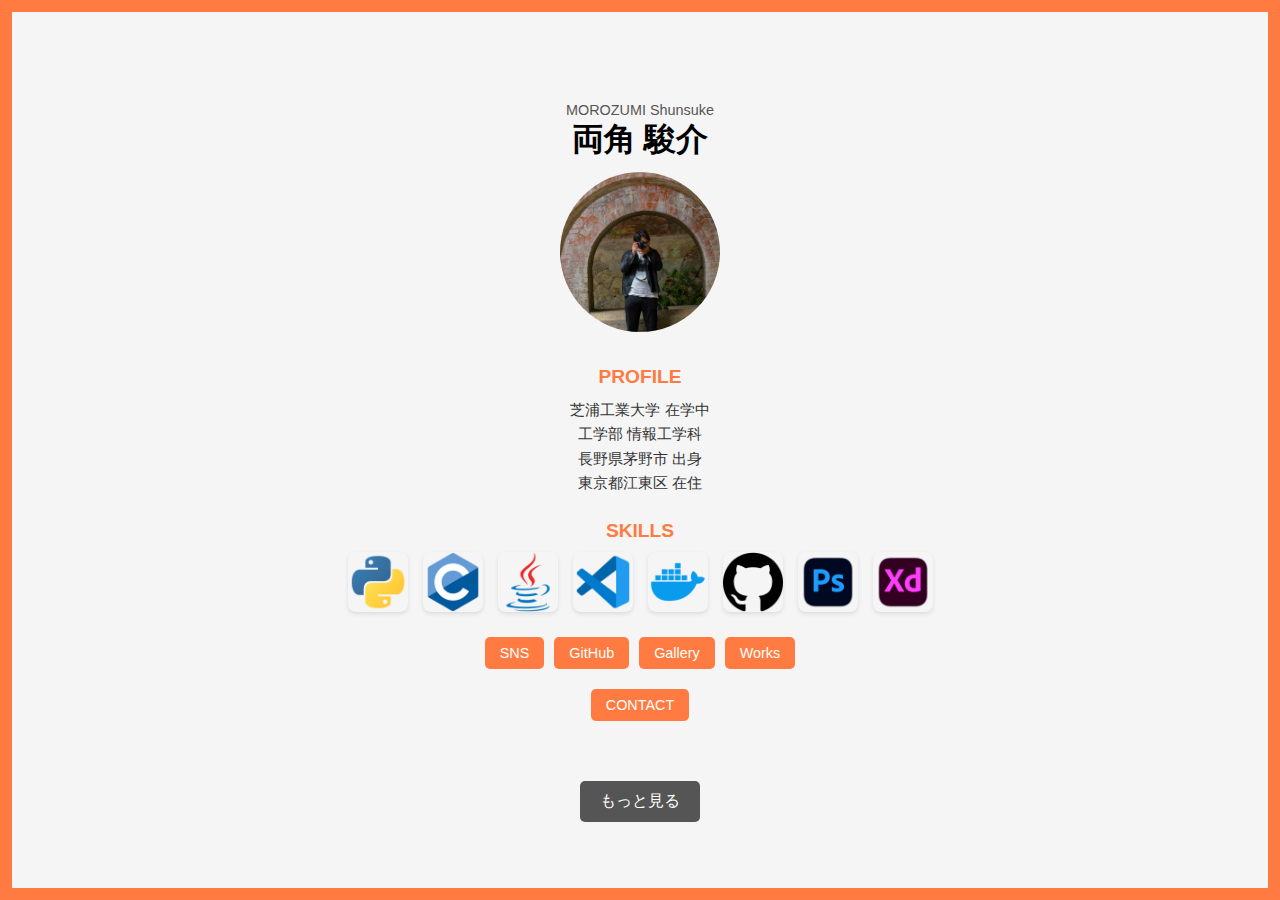
<file: index.html>
<!DOCTYPE html>
<html lang="ja">
<head>
    <meta charset="UTF-8" />
    <meta name="viewport" content="width=device-width, initial-scale=1.0"/>
    <title>ポートフォリオ</title>
    <link rel="icon" type="image/png" href="icons/favicon.png" />
    <link rel="stylesheet" href="css/index.css" />
</head>
<body>
    <div class="container">

        <!-- 中央揃え用のラッパー -->
        <div class="main-wrapper">
            <div id="main-content" class="main-content">
                <div class="name-block">
                    <div class="romaji">MOROZUMI Shunsuke</div>
                    <div class="name">両角 駿介</div>
                </div>

                <div class="icon-block">
                    <img src="icons/icon.jpg" alt="プロフィール画像" class="icon-img" />
                </div>

                <div class="introduction">
                    <div class="section-title">PROFILE</div>
                    <p class="intro-text">
                        芝浦工業大学 在学中<br>
                        工学部 情報工学科<br>
                        長野県茅野市 出身<br>
                        東京都江東区 在住<br>
                    </p>
                </div>

                <div class="skills-icons">
                    <div class="section-title">SKILLS</div>
                    <div class="skills-icon-row">
                        <img src="skills/python.png" alt="Python" />
                        <img src="skills/c.png" alt="C" />
                        <img src="skills/java.png" alt="Java" />
                        <img src="skills/vscode.png" alt="VSCode" />
                        <img src="skills/docker.png" alt="Excel" />
                        <img src="skills/github.png" alt="Github" />
                        <img src="skills/photoshop.png" alt="PhotoShop" />
                        <img src="skills/xd.png" alt="Adobe Xd" />
                    </div>
                </div>

                <div class="sns-buttons">
                    <a href="sns.html" class="sns-button">SNS</a>
                    <a href="https://github.com/Morosy" class="sns-button">GitHub</a>
                    <a href="gallery.html" class="sns-button">Gallery</a>
                    <a href="comingsoon.html" class="sns-button">Works</a>
                </div>

                <div class="contact-section">
                    <button id="contact-btn" class="contact-button">CONTACT</button>
                    <div id="email-address" class="email-address">al23092@shibaura-it.ac.jp</div>
                </div>

            </div>
        </div>


        <!-- もっと見るボタン -->
        <button id="see-more-btn" class="see-more-button">もっと見る</button>

        <!-- 追加情報 -->
        <div id="more-content">
            <div class="hobbies">
                <div class="section-title">趣味</div>
                <ul class="hobby-list">
                    <li>ドライブ</li>
                    <li>自転車</li>
                    <li>写真撮影</li>
                    <li>モータースポーツ観戦</li>
                </ul>
            </div>

            <div class="skills">
                <div class="skills-title">免許・資格</div>
                <table class="skills-table">
                    <thead>
                        <tr><th>取得年月</th><th>内容</th></tr>
                    </thead>
                    <tbody>
                        <tr><td>2022年02月</td><td>実用英語技能検定 2級 取得</td></tr>
                        <tr><td>2023年07月</td><td>普通自動車免許 取得</td></tr>
                    </tbody>
                </table>
            </div>

            <div class="career">
                <div class="section-title">経歴</div>
                <table class="content-table">
                    <thead>
                        <tr><th>期間</th><th>内容</th></tr>
                    </thead>
                    <tbody>
                        <tr><td>2020年03月</td><td>茅野市立永明中学校 卒業</td></tr>
                        <tr><td>2020年04月</td><td>長野県諏訪二葉高等学校 入学</td></tr>
                        <tr><td>2023年03月</td><td>長野県諏訪二葉高等学校 卒業</td></tr>
                        <tr><td>2023年04月</td><td>芝浦工業大学 入学</td></tr>
                    </tbody>
                </table>
            </div>

            <div class="experience">
                <div class="section-title">経験・スキル</div>
                <table class="content-table">
                    <thead>
                        <tr><th>期間</th><th>内容</th></tr>
                    </thead>
                    <tbody>
                        <tr><td>2021年07月 - 2022年07月</td><td>諏訪二葉高校 陸上競技部 部長</td></tr>
                        <tr><td>2024年09月</td><td>gPBL Data Science Competition with ITS (Indonesia) 参加 (機械学習&チーム開発)</td></tr>
                    </tbody>
                </table>
            </div>

            <div class="back-to-top-wrapper">
                <button class="back-to-top-button" onclick="scrollToTop()">トップへ戻る</button>
            </div>
            <div class="footer">
                <p>&copy; 2025 MOROZUMI Shunsuke. All rights reserved.</p>
            </div>
        </div>
    </div>

    <script src="js/index.js"></script>
</body>

</html>
</file>
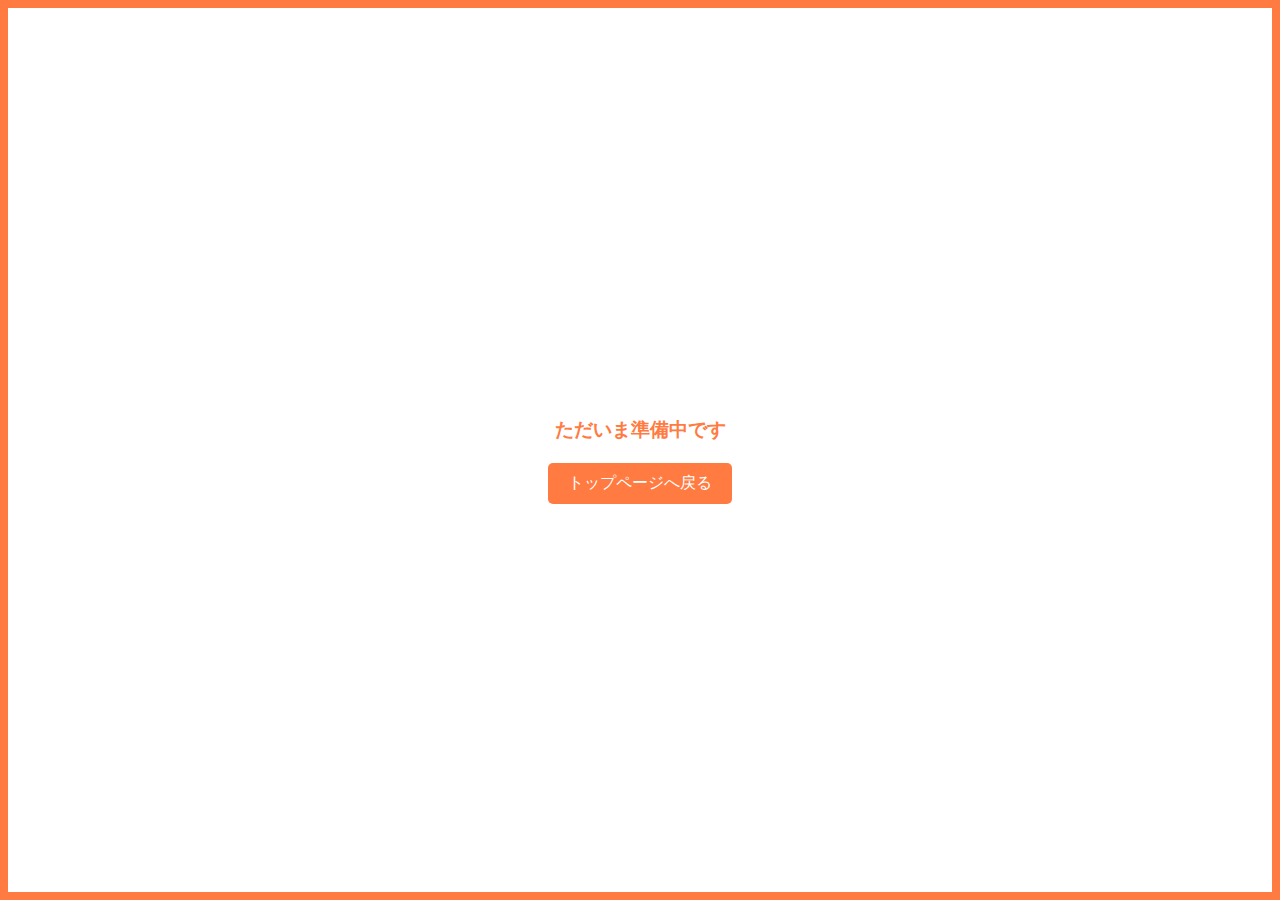
<file: comingsoon.html>
<!DOCTYPE html>
<html lang="ja">
<head>
    <meta charset="UTF-8" />
    <meta name="viewport" content="width=device-width, initial-scale=1.0" />
    <title>準備中</title>
    <link rel="stylesheet" href="css/comingsoon.css" />
</head>
<body>
    <div class="container">
        <div class="coming-soon-block">
            <div class="section-title">ただいま準備中です</div>
            <a href="index.html" class="back-home-button">トップページへ戻る</a>
        </div>
    </div>
</body>
</html>
</file>
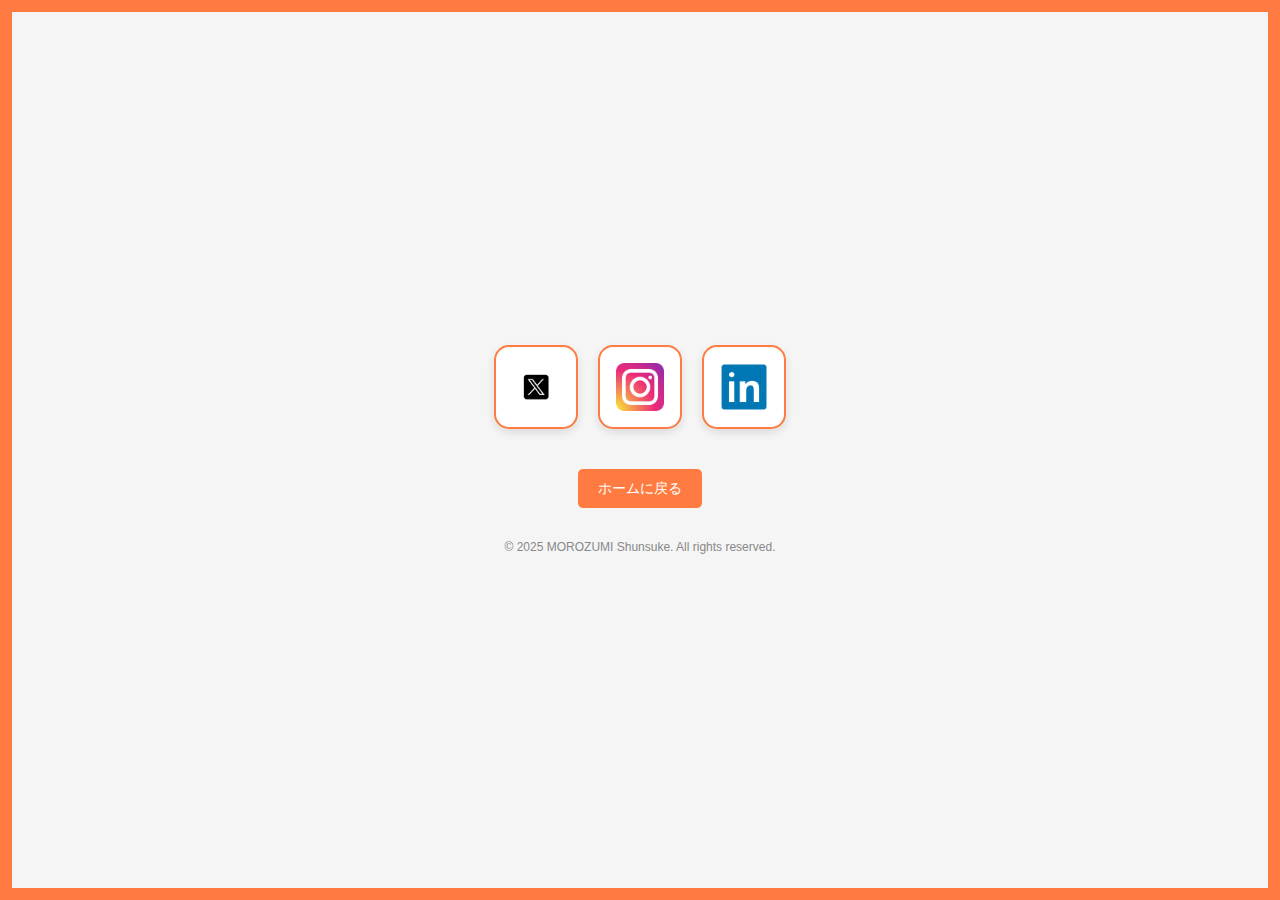
<file: sns.html>
<!DOCTYPE html>
<html lang="ja">
<head>
    <meta charset="UTF-8">
    <meta name="viewport" content="width=device-width, initial-scale=1.0" />
    <title>SNS</title>
    <link rel="icon" type="image/png" href="icons/favicon.png" />
    <link rel="stylesheet" href="css/sns.css" />
</head>
<body>
    <div class="container">
        <div class="sns-icon-grid">
            <a href="https://twitter.com/" target="_blank">
                <img src="sns/x.ico" alt="X">
            </a>
            <a href="https://instagram.com/" target="_blank">
                <img src="sns/instagram.ico" alt="Instagram">
            </a>
            <a href="https://www.linkedin.com/in/%E9%A7%BF%E4%BB%8B-%E4%B8%A1%E8%A7%92-247790362 " target="_blank">
                <img src="sns/linkedin.ico" alt="LinkedIn">
            </a>
            <!-- アイコンを追加するだけで中央揃えで並ぶ -->
        </div>
        <button class="home-button" onclick="location.href='index.html'">ホームに戻る</button>
        <div class="footer">
            <p>&copy; 2025 MOROZUMI Shunsuke. All rights reserved.</p>
        </div>
    </div>
</body>
</html>
</file>
<file: css/index.css>
* {
    box-sizing: border-box;
    margin: 0;
    padding: 0;
}

html, body {
    height: 100%;
    font-family: Arial, sans-serif;
    background-color: #f0f0f0;
    overflow-x: hidden;
}

.container {
    min-height: 100vh;
    width: 100vw;
    border: 12px solid #FF7B41;
    /* background-color: #fff; */
    background-color: #f5f5f5;
    display: flex;
    flex-direction: column;
    align-items: center;
}

/* 中央表示用のラッパー */
.main-wrapper {
    width: 100%;
    padding-top: 10vh; /* 上に少しスペース */
    padding-bottom: 20px;
}
.main-content {
    display: flex;
    flex-direction: column;
    align-items: center;
    text-align: center;
    width: 100%;
    max-width: 820px;
    margin: 0 auto;
}

/* 名前・アイコン */
.name-block {
    margin-bottom: 10px;
}
.romaji {
    font-size: 0.9em;
    color: #555;
}
.name {
    font-size: 2em;
    font-weight: bold;
}
.icon-block {
    margin-bottom: 30px;
}
.icon-img {
    width: 160px;
    max-width: 30vw;
    aspect-ratio: 1 / 1;
    border-radius: 50%;
    object-fit: cover;
}

/* セクション共通 */
.section-title, .skills-title {
    font-size: 1.2em;
    font-weight: bold;
    margin-bottom: 10px;
    color: #FF7B41;
}

.introduction, .hobbies, .skills, .career, .experience {
    width: 90%;
    max-width: 820px;
    margin: 0 auto 25px auto;
    text-align: center;
}
.intro-text {
    font-size: 0.95em;
    color: #333;
    line-height: 1.6;
}
.hobby-list {
    list-style: none;
    padding: 0;
    font-size: 0.95em;
    color: #333;
}
.hobby-list li {
    margin: 5px 0;
}

/* ボタン系 */
.sns-buttons {
    display: flex;
    justify-content: center;
    flex-wrap: wrap;
    gap: 10px;
    margin-bottom: 20px;
}
.sns-button {
    padding: 8px 15px;
    background-color: #FF7B41;
    color: white;
    text-decoration: none;
    border-radius: 5px;
    font-size: 0.9em;
    transition: background-color 0.3s;
}
.sns-button:hover {
    background-color: #E66A30;
}
.see-more-button {
    padding: 10px 20px;
    font-size: 1em;
    background-color: #555;
    color: white;
    border: none;
    border-radius: 5px;
    cursor: pointer;
    transition: background-color 0.3s;
    margin: 20px 0;
}
.see-more-button:hover {
    background-color: #333;
}
.back-to-top-wrapper {
    text-align: center;
    margin-top: 30px;
    margin-bottom: 40px;
}
.back-to-top-button {
    padding: 10px 20px;
    font-size: 0.95em;
    background-color: #FF7B41;
    color: white;
    border: none;
    border-radius: 5px;
    cursor: pointer;
    transition: background-color 0.3s;
}
.back-to-top-button:hover {
    background-color: #E66A30;
}

/* 表・資格・スキル */
.skills-table, .content-table {
    width: 100%;
    border-collapse: collapse;
    font-size: 0.8em;
}
.skills-table th, .content-table th,
.skills-table td, .content-table td {
    border: 1px solid #ccc;
    padding: 8px 10px;
    text-align: center;
    vertical-align: middle;
    white-space: normal;
}
.skills-table th, .content-table th {
    background-color: #FFA780;
    color: white;
}
.skills-table tr:nth-child(even) td,
.content-table tr:nth-child(even) td {
    background-color: #FFD3BF;
}
.skills-table tr:nth-child(odd) td,
.content-table tr:nth-child(odd) td {
    background-color: #fff;
}

/* 追加コンテンツの非表示制御 */
#more-content {
    display: none;
    width: 100%;
}
#more-content.visible {
    display: block;
}

.footer {
    text-align: center;
    font-size: 0.75em;
    color: #888;
    margin-bottom: 20px; /* 枠との余白 */
}

/* 1列目の幅を固定 */
.skills-table th:first-child,
.content-table th:first-child,
.skills-table td:first-child,
.content-table td:first-child {
    width: 180px;
    min-width: 180px;
    max-width: 220px;
    white-space: nowrap;
}

/* Skills アイコンセクション */
.skills-icons {
    width: 90%;
    max-width: 820px;
    margin: 0 auto 25px auto;
    text-align: center;
}
.skills-icon-row {
    display: flex;
    justify-content: center;
    gap: 15px;
    flex-wrap: wrap;
    margin-top: 10px;
}
.skills-icon-row img {
    width: 60px;
    height: 60px;
    object-fit: contain;
    border-radius: 8px;
    box-shadow: 0 2px 4px rgba(0,0,0,0.1);
}

.contact-section {
    text-align: center;
    margin-bottom: 20px;
}

.contact-button {
    padding: 8px 15px;
    background-color: #FF7B41;
    /* background-color: #30ACE6; */
    color: white;
    border: none;
    border-radius: 5px;
    font-size: 0.9em;
    cursor: pointer;
    transition: background-color 0.3s;
}

.contact-button:hover {
    background-color: #E66A30;
    /* background-color: #1E8CC3; */
}

.email-address {
    margin-top: 10px;
    font-size: 1.2em;
    color: #333;
    display: none;
    font-weight: bold;
    word-break: break-all;
}
.email-address.visible {
    display: block;
}



/* レスポンシブ対応 */
@media (max-width: 600px) {
    .name {
        font-size: 1.8em;
    }
    .icon-img {
        width: 120px;
    }
    .skills-table, .content-table {
        font-size: 0.75em;
    }
    .sns-button {
        padding: 6px 12px;
        font-size: 0.8em;
    }
    .see-more-button {
        padding: 8px 16px;
        font-size: 0.9em;
    }
}
</file>
<file: css/comingsoon.css>
/* comingsoon.css */

* {
    box-sizing: border-box;
    margin: 0;
    padding: 0;
}

html, body {
    height: 100%;
    font-family: Arial, sans-serif;
    background-color: #f0f0f0;
}

.container {
    min-height: 100vh;
    width: 100vw;
    border: 8px solid #FF7B41;
    background-color: #fff;
    display: flex;
    flex-direction: column;
    justify-content: center;
    align-items: center;
    padding: 40px;
    text-align: center;
}

.coming-soon-block {
    margin-top: 20px;
}

.section-title {
    font-size: 1.2em;
    font-weight: bold;
    color: #FF7B41;
    margin-bottom: 20px;
}

.back-home-button {
    display: inline-block;
    padding: 10px 20px;
    background-color: #FF7B41;
    color: white;
    border-radius: 5px;
    text-decoration: none;
    font-size: 1em;
    transition: background-color 0.3s ease;
}

.back-home-button:hover {
    background-color: #E66A30;
}
</file>
<file: css/sns.css>
html, body {
    margin: 0;
    padding: 0;
    height: 100%;
    font-family: Arial, sans-serif;
    background-color: #f5f5f5;
    overflow: auto; /* ← スクロール無効にしたい場合は hidden のままでOKだが、枠優先なら auto */
}

.container {
    min-height: 100vh;
    width: 100vw;
    border: 12px solid #FF7B41; /* オレンジの枠 */
    box-sizing: border-box; /* ← これが重要！ border込みでサイズ制御 */
    display: flex;
    flex-direction: column;
    align-items: center;
    justify-content: center;
    position: relative;
}


.sns-icon-grid {
    display: flex;
    flex-wrap: wrap;
    justify-content: center;
    align-items: center;
    gap: 20px;
    max-width: 90vw;
    padding: 20px;
}

.sns-icon-grid a {
    width: 80px;
    height: 80px;
    display: flex;
    align-items: center;
    justify-content: center;
    border-radius: 15px;
    background-color: white;
    border: 2px solid #FF7B41;
    box-shadow: 0 4px 8px rgba(0,0,0,0.1);
    transition: transform 0.2s, background-color 0.2s;
}

.sns-icon-grid a:hover {
    transform: scale(1.1);
    background-color: #FFE5D9;
}

.sns-icon-grid img {
    max-width: 60%;
    max-height: 60%;
    object-fit: contain;
}

.home-button {
    margin: 20px 0;
    padding: 10px 20px;
    background-color: #FF7B41;
    color: white;
    border: none;
    border-radius: 5px;
    font-size: 0.9em;
    cursor: pointer;
    transition: background-color 0.3s;
}

.home-button:hover {
    background-color: #E66A30;
}

.footer {
    text-align: center;
    font-size: 0.75em;
    color: #888;
    margin-bottom: 10px;
}
</file>
